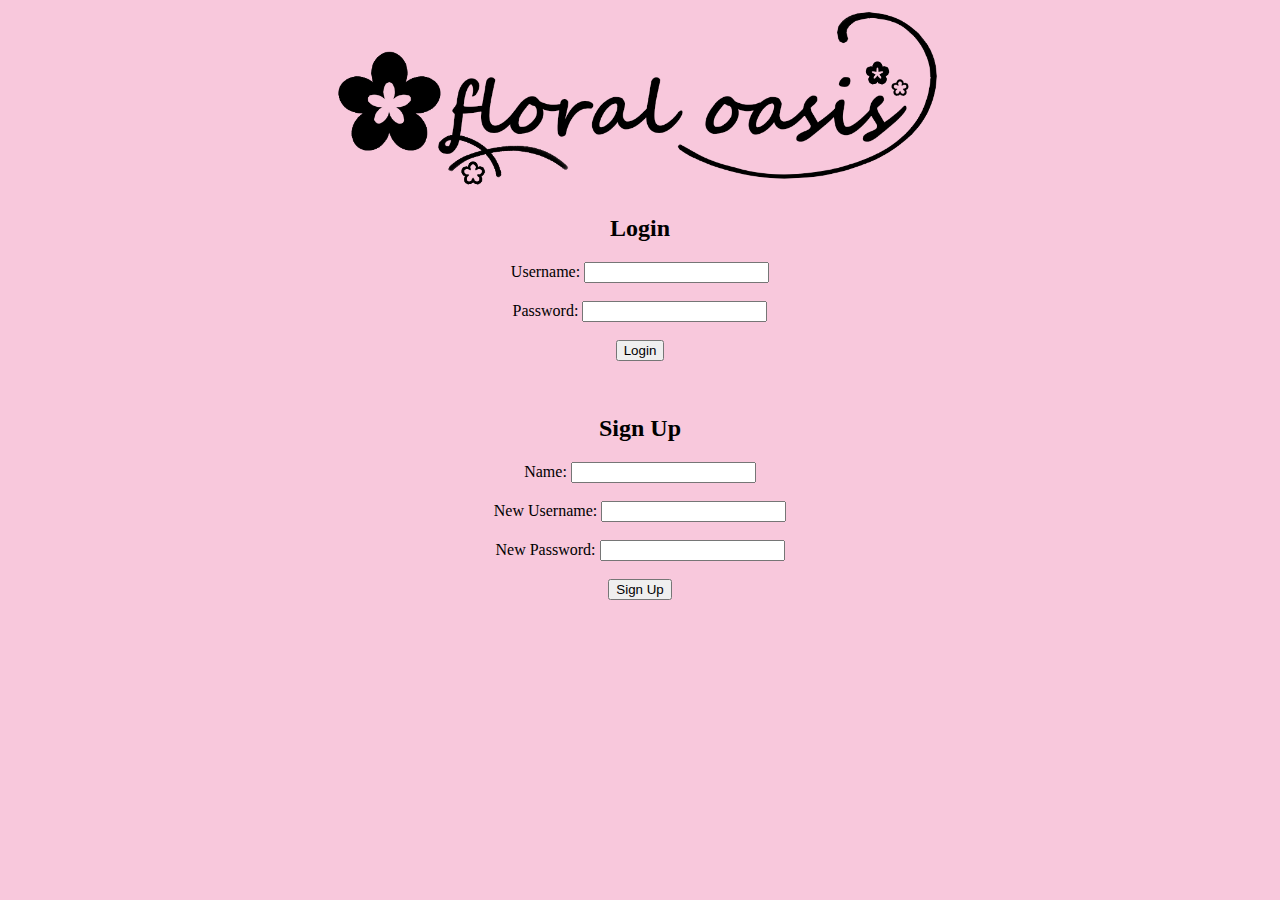
<file: index.html>
<!DOCTYPE html>
<html lang="en">
<head>
    <meta charset="UTF-8">
    <meta name="viewport" content="width=device-width, initial-scale=1.0">
    <title>Login Page</title>

    <img id=logo src="./images/logo.png" alt="site_logo" width=500 length=100 class=center>

    <link href="./css/style.css" rel="stylesheet" type="text/css">
    <script src=https://code.jquery.com/jquery-3.6.4.min.js> </script>
</head>
<body>
    <h2>Login</h2>
    <form id="loginForm">
        <label for="username">Username:</label>
        <input type="text" id="username" name="username" required><br><br>

        <label for="password">Password:</label>
        <input type="password" id="password" name="password" required><br><br>

        <input type="button" value="Login" onclick="checkLogin()">
    </form>

    <p id="loginStatus"></p>

    <br />

    <h2>Sign Up</h2>
    <form id="signupForm">
        <label for="newName">Name:</label>
        <input type="text" id="newName" name="newName" required><br><br>

        <label for="newUsername">New Username:</label>
        <input type="text" id="newUsername" name="newUsername" required><br><br>

        <label for="newPassword">New Password:</label>
        <input type="password" id="newPassword" name="newPassword" required><br><br>

        <input type="button" value="Sign Up" onclick="addUser()">
    </form>

    <p id="signUpStatus"></p>

    <script>
function checkLogin() { 
    $.get("/getCustomers", function (customers) {
        console.log("Printing customer table:");
        console.log(customers);

        var username = $("#username").val();
        var password = $("#password").val();

        var userFound = false;

        for (var i = 0; i < customers.length; i++) {
            if (username === customers[i].customer_username) {
                if (password === customers[i].customer_password) {
                    console.log("Valid");
                    localStorage.setItem("currentUser", username);
                    localStorage.setItem("currentUserId", customers[i].customer_id);
                    window.location.href = "./html/home.html";
                    userFound = true;
                } else {
                    $("#loginStatus").text("Incorrect password");
                    userFound = true;
                }
                break;
            }
        }

        if (!userFound) {
            $("#loginStatus").text("No username found");
        }
    })
    .fail(function (error) {
        console.error("Error fetching customers: " + error);
    });
}

function addUser() {
    var newName = $("#newName").val();
    var newUsername = $("#newUsername").val();
    var newPassword = $("#newPassword").val();

    // Create an object to send in the POST request
    var newRow = {
        customer_name: newName,
        customer_username: newUsername,
        customer_password: newPassword
    };

    // Send an AJAX POST request to update the server-side database with the new data
    $.ajax({
        type: "POST",
        url: "/insertCustomer",
        contentType: "application/json", // Set content type to JSON
        data: JSON.stringify(newRow), // Convert the JavaScript object to JSON
        success: function (response) {
            console.log("New row added to the database");
            $("#loginStatus").text("Account created. Proceed to login.");
        },
        error: function (error) {
            console.error("Error adding a new row: " + error.responseText);
        }
    });
}
    </script>
</body>
</html>
</file>
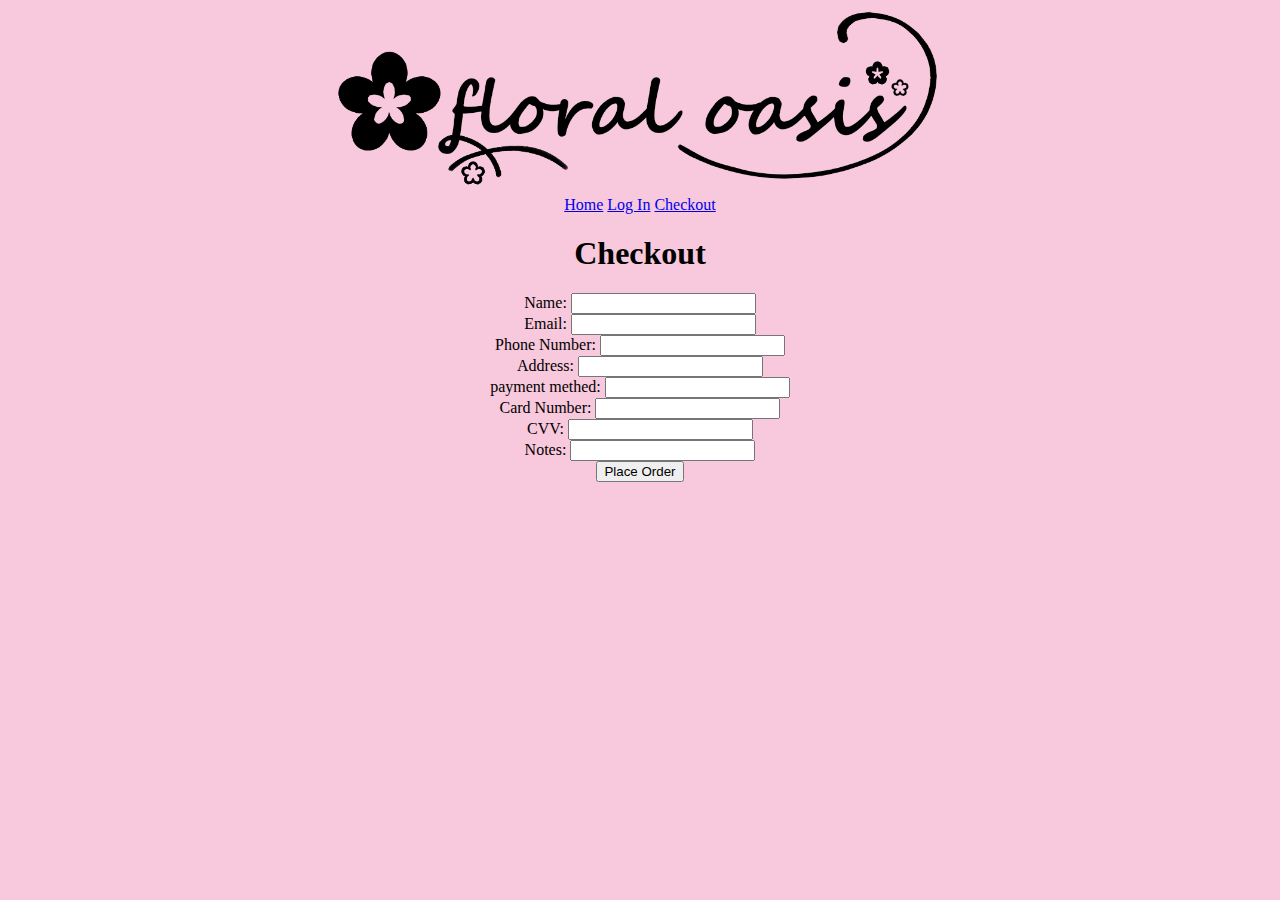
<file: checkout.html>
<!DOCTYPE html>
<html lang="en">
<head>
    <meta charset="UTF-8">
    <meta name="viewport" content="width=device-width, initial-scale=1.0">
    <title>Checkout - Floral Oasis</title>
    
     <img id=logo src="../images/logo.png" alt="site_logo" width=500 length=100 class=center> 
     <nav>
        <a href="home.html">Home</a>
        <a href="../index.html">Log In</a>
        <a href="checkout.html">Checkout</a>
      </nav>
      <link href="../css/style.css" rel="stylesheet" type="text/css">
      <script src=https://code.jquery.com/jquery-3.6.4.min.js> </script>
</head>
<body>
    <h1>Checkout</h1>
    <form id="checkoutForm">
        <label for="name">Name:</label>
        <input type="text" id="name" required><br>

        <label for="name">Email:</label>
        <input type="text" id="Email" required><br>

        <label for="address">Phone Number:</label>
        <input type="text" id="Number" required><br>

        <label for="address">Address:</label>
        <input type="text" id="address" required><br>

        <label for="address">payment methed:</label>
        <input type="text" id="payment" required><br>

        <label for="address">Card Number:</label>
        <input type="text" id="payment" required><br>

        <label for="address">CVV:</label>
        <input type="text" id="payment" required><br>

        
        <label for="address">Notes:</label>
        <input type="text" id="Notes" required><br>


        <button type="submit">Place Order</button>
    </form>
    <script>
        document.getElementById('checkoutForm').addEventListener('submit', function (e) {
            e.preventDefault();
            // add order in database
            addOrder();
            alert('Order placed successfully!'); // In a real system, you'd process the order and payment here.
        });

        // Initialize the order database
        let orderDatabase = [];
        let databaseProducts = [];

        function addOrder() {
            
            const storedCart = JSON.parse(localStorage.getItem("cart"));

            // Function to convert the cart into the order database
            function convertCartToOrderDatabase(cart) {
                for (const item of cart) {
                    const existingProduct = orderDatabase.find(product => product.productName === item.productName);
                    
                    if (existingProduct) {
                        // Product is already in the order database, update the count and total price
                        existingProduct.count++;
                        existingProduct.totalPrice += item.price;
                    } else {
                        // Product is not in the order database, add a new entry
                        orderDatabase.push({
                            productName: item.productName,
                            count: 1,
                            totalPrice: item.price,
                        });
                    }
                }
            }
            convertCartToOrderDatabase(storedCart);
            getDatabaseInfo(orderDatabase);
        }

    // Function to convert the cart into the order database
    function getDatabaseInfo(cart) {

    // Make a GET request to fetch products from the server
    $.get("/getProducts", function (products) {
        // Assuming 'products' is an array of objects with 'product_name' and 'product_id' properties
        for (var i = 0; i < products.length; i++) {
            // Push each product name and product ID into the 'databaseProducts' array
            databaseProducts.push({
                productName: products[i].product_name,
                productId: products[i].product_id
            });
        }
        // Now 'databaseProducts' contains the product names and IDs from the server
        // You can use this array to map products in your cart to product IDs
    });

    var lastOrderNum;
    $.get("/getMostRecentOrder", function (orders) {
        lastOrderNum = orders.order_id;
    });

    let g;
    for (var i=0; i < databaseProducts.length, i++;)
    {
        for (var j=0; j < orderDatabase.length; j++)
        {
            if (orderDatabase[j].productName == databaseProducts[i].productName)
            {
                orderDatabase[j].product_id = databaseProducts[i].productId;
            }
        }
    }

    const currentUser = localStorage.getItem("currentUser");
    const currentUserId = localStorage.getItem("currentUserId");
    var newName = $("#name").val;
    console.log("printing orderDatabase");
    console.log(orderDatabase);
    var newRow = []
    orderDatabase.forEach(function(){
        newRow = {
            customer_id: 2,
            order_id: 7,
            product_id: 1,
            order_amount: 3
        };
        console.log("printing newRow");
        console.log(newRow);
        InsertOrder(newRow);
    })
}

function InsertOrder(newOrderPart)
{
    console.log("inside insertOrder");
    $.ajax({
        type: "POST",
        url: "/insertOrder",
        contentType: "application/json", // Set content type to JSON
        data: JSON.stringify(newOrderPart), // Convert the JavaScript object to JSON
        success: function (response) {
            console.log("New order added to the database");
            $("#loginStatus").text("Order processed.");
        },
        error: function (error) {
            console.error("Error adding a new row: " + error.responseText);
        }
    }
    )
}

    </script>
</body>
</html>
</file>
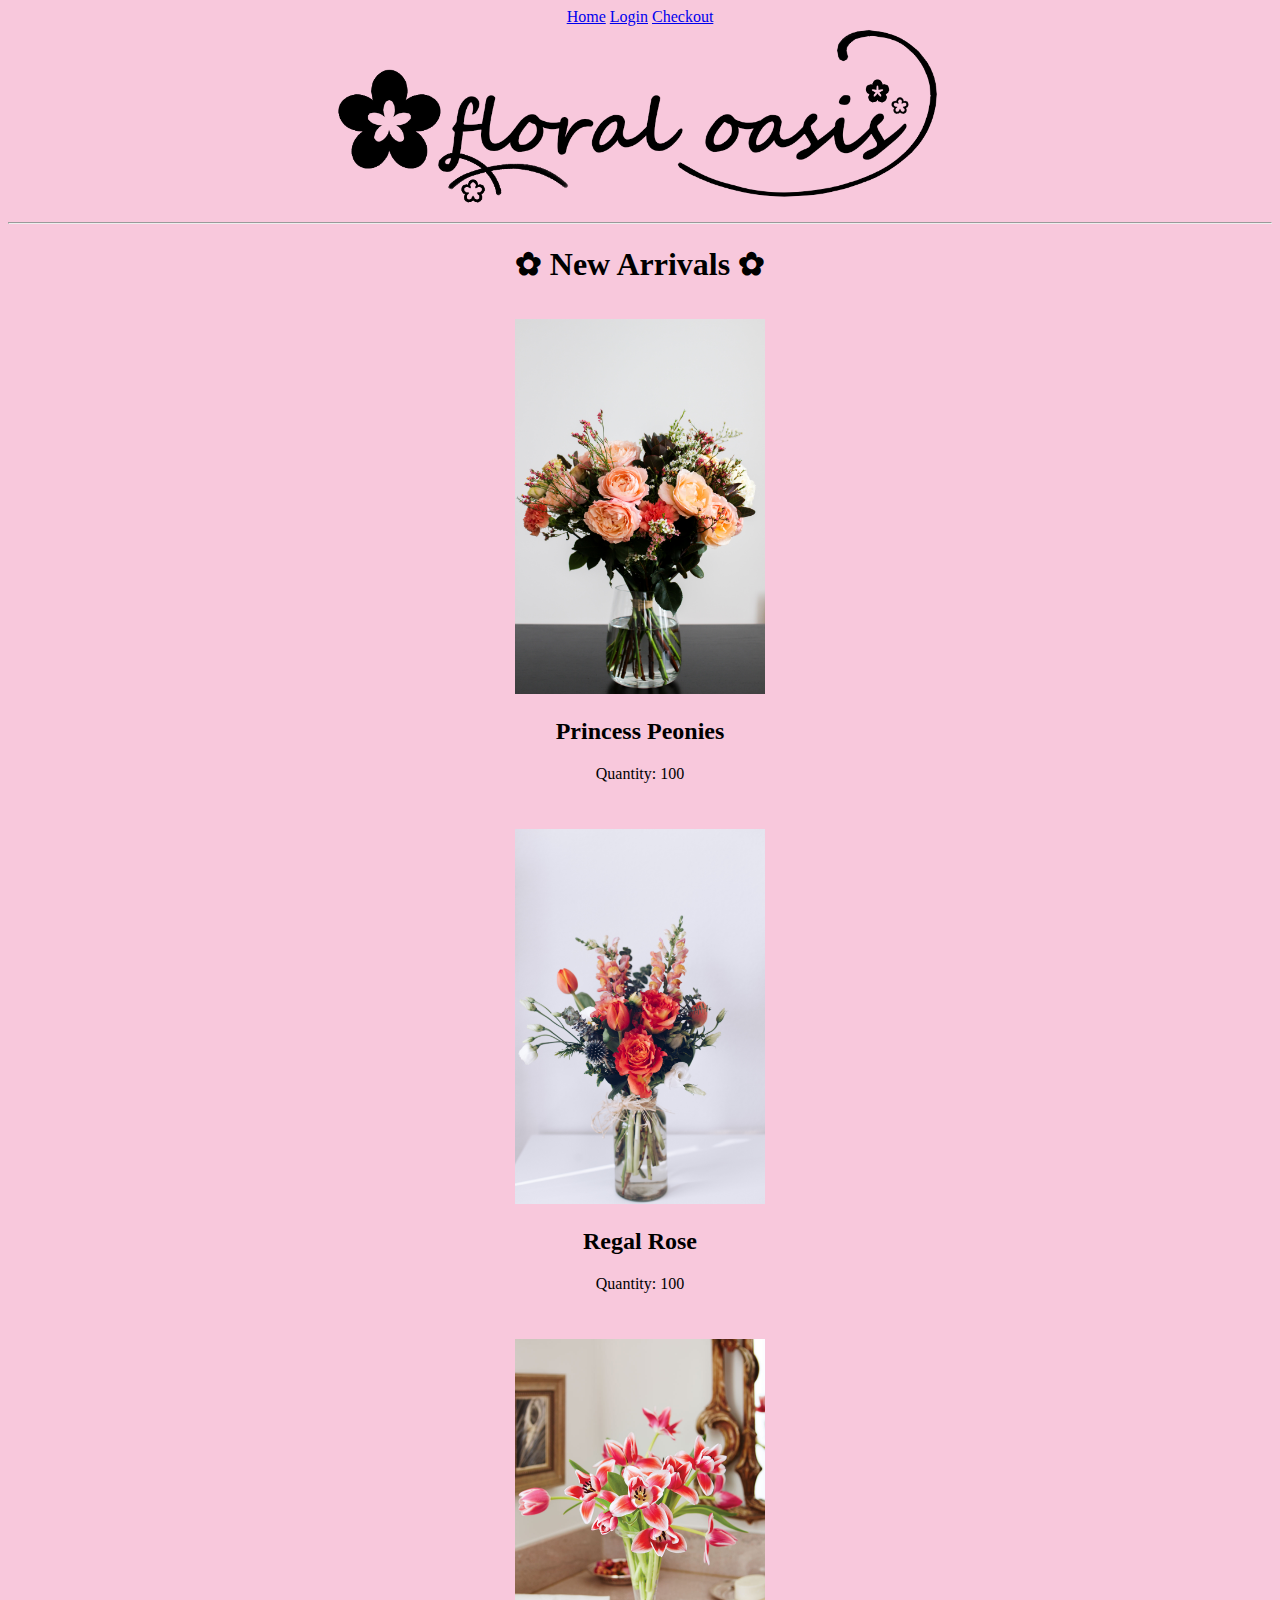
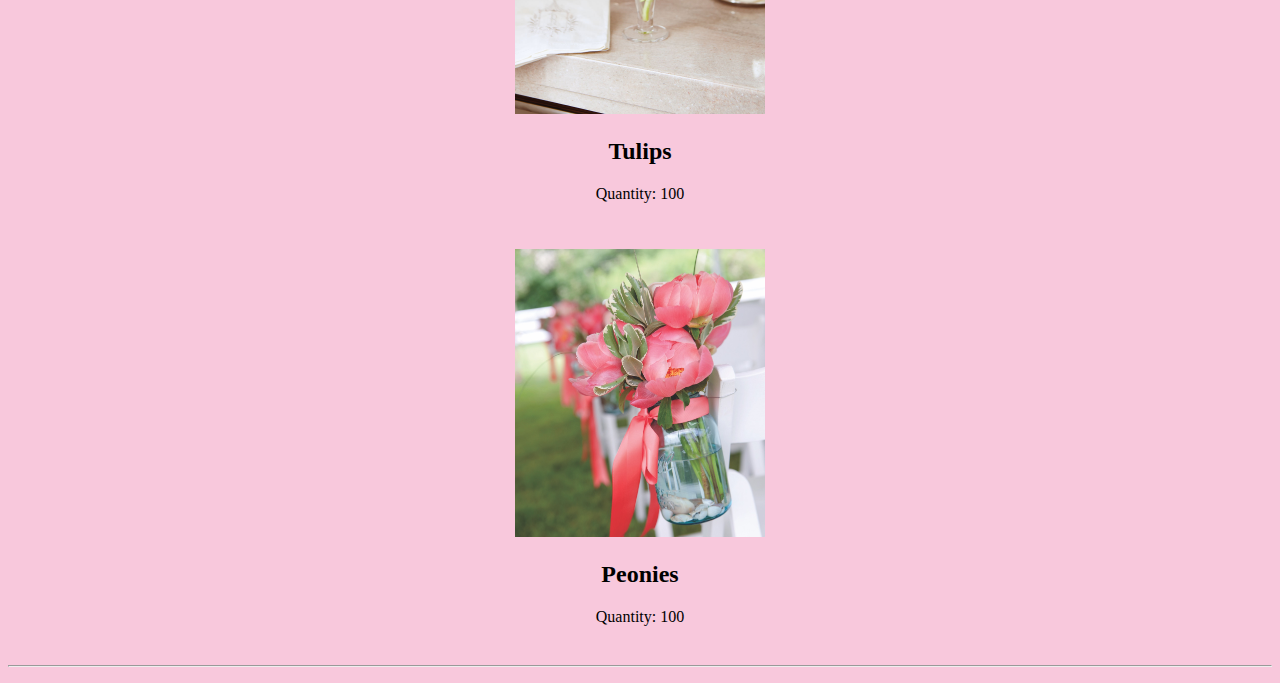
<file: html/admin.html>
<!DOCTYPE html>
<html lang="en">
<head>
    <meta charset="UTF-8">
    <meta name="viewport" content="width=device-width, initial-scale=1.0">
    <title>Admin - Floral Oasis</title>

    <nav>
        <a href="home.html">Home</a>
        <a href="../index.html">Login</a>
        <a href="checkout.html">Checkout</a>
    </nav>
    <img id=logo src="../images/logo.png" alt="site_logo" width=500 length=100 class=center>
    
    <link href="../css/style.css" rel="stylesheet" type="text/css">
</head>
<body> 
    <hr>
    <h1>✿ New Arrivals ✿</h1>
    <div class="product1">
        <img src="../images/pinkpeony.jpg" alt="Pink Peony" width=250 length=500>
        <h2>Princess Peonies</h2>
        <p>Quantity: <span id="pinkpeonyquantity">100</span></p>
    </div>

    <div class="product2">
        <img src="../images/redrose.jpg" alt="Red Rose" width=250 length=500>
        <h2>Regal Rose</h2>
        <p>Quantity: <span id="redrosequantity">100</span></p>
    </div>

    <div class="product3">
        <img src="../images/tulips.jpeg" alt="Tulips"z width=250 length=500>
        <h2>Tulips</h2>
        <p>Quantity: <span id="tulipsquantity">100</span></p>
    </div>

    <div class="product4">
        <img src="../images/peonies.jpeg" alt="Peonies" width=250 length=500>
        <h2>Peonies</h2>
        <p>Quantity: <span id="peoniesquantity">100</span></p>
    </div>

    <hr>

</body>
</html>
</file>
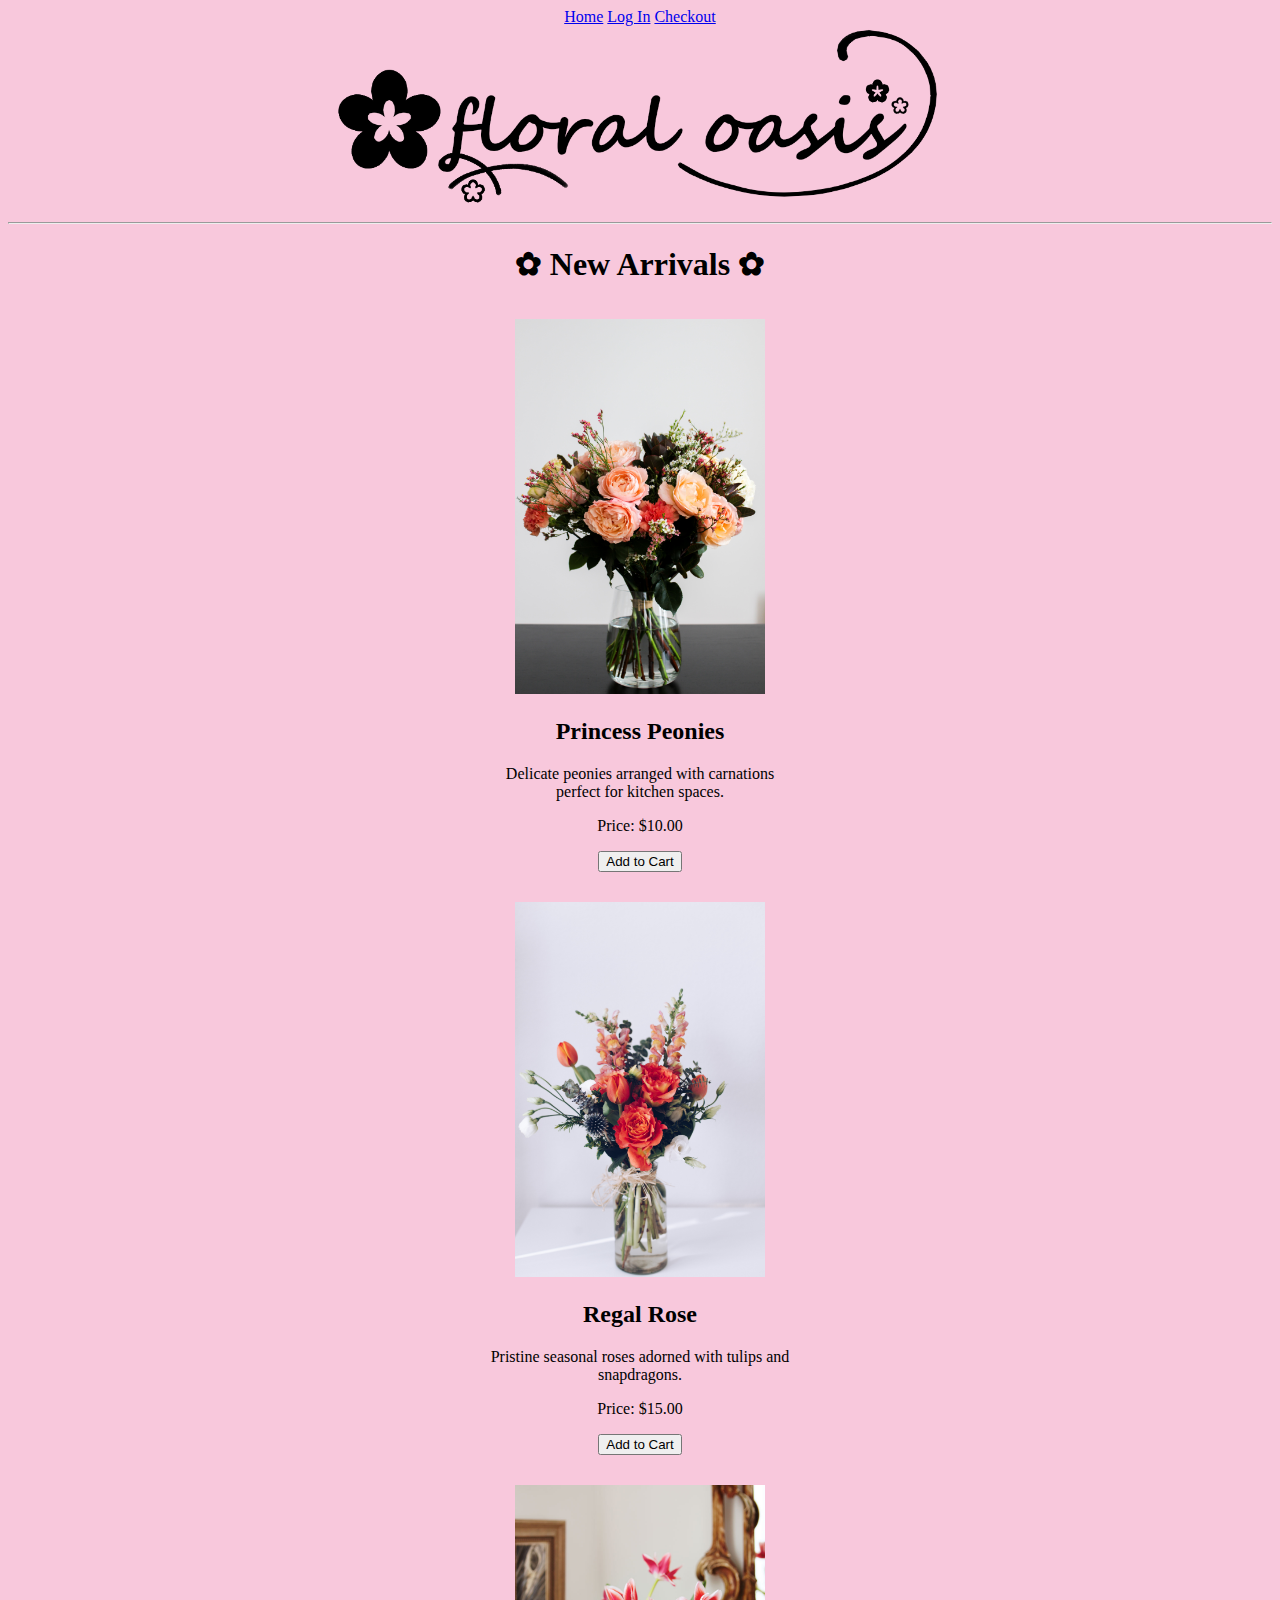
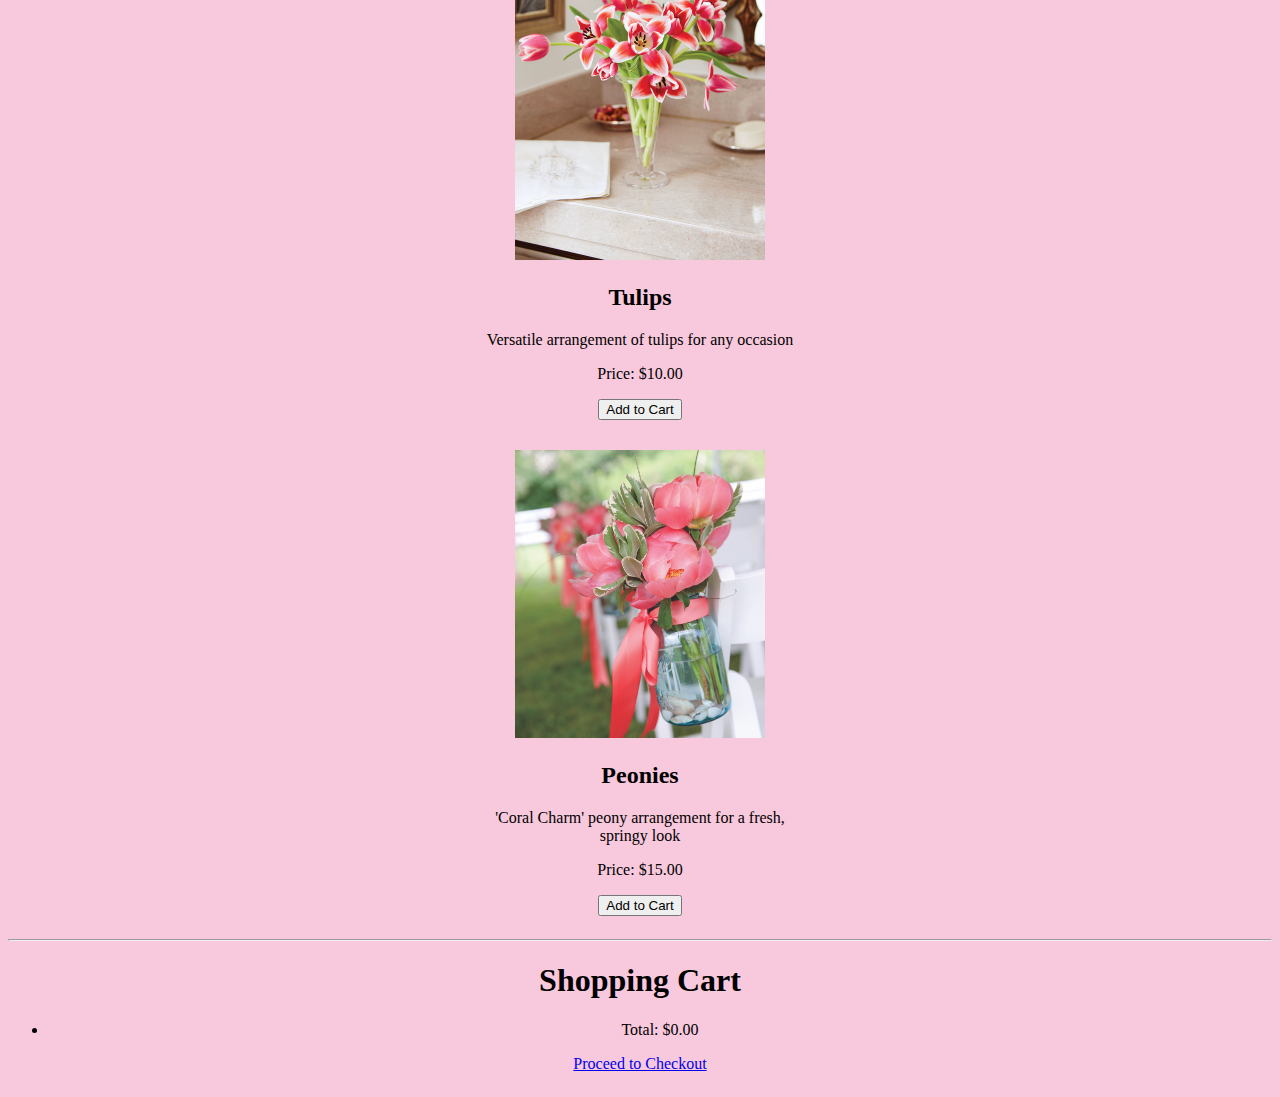
<file: html/home.html>
<!DOCTYPE html>
<html lang="en">
<head>
    <meta charset="UTF-8">
    <meta name="viewport" content="width=device-width, initial-scale=1.0">
    <title>Floral Oasis</title>

    <nav>
        <a href="home.html">Home</a>
        <a href="../index.html">Log In</a>
        <a href="../checkout.html">Checkout</a>
    </nav>
    <img id=logo src="../images/logo.png" alt="site_logo" width=500 length=100 class=center>
    
    <link href="../css/style.css" rel="stylesheet" type="text/css">
</head>
<body> 
    <hr>
    <h1>✿ New Arrivals ✿</h1>
    <div class="product1">
        <img src="../images/pinkpeony.jpg" alt="Pink Peony" width=250 length=500>
        <h2>Princess Peonies</h2>
        <p>Delicate peonies arranged with carnations perfect for kitchen spaces. </p>
        <p>Price: $10.00</p>
        <button onclick="addToCart('Princess Peonies', 10.00)">Add to Cart</button>
    </div>
    <div class="product2">
        <img src="../images/redrose.jpg" alt="Red Rose" width=250 length=500>
        <h2>Regal Rose</h2>
        <p>Pristine seasonal roses adorned with tulips and snapdragons.</p>
        <p>Price: $15.00</p>
        <button onclick="addToCart('Regal Rose', 15.00)">Add to Cart</button>
    </div>




    <div class="product3">
        <img src="../images/tulips.jpeg" alt="Tulips"z width=250 length=500>
        <h2>Tulips</h2>
        <p>Versatile arrangement of tulips for any occasion</p>
        <p>Price: $10.00</p>
        <button onclick="addToCart('Tulips', 10.00)">Add to Cart</button>
    </div>



    <div class="product4">
        <img src="../images/peonies.jpeg" alt="Peonies" width=250 length=500>
        <h2>Peonies</h2>
        <p>'Coral Charm' peony arrangement for a fresh, springy look</p>
        <p>Price: $15.00</p>
        <button onclick="addToCart('Peonies', 15.00)">Add to Cart</button>
    </div>
    <hr>

    <h1 >Shopping Cart</h1>
    <ul id="cart">
        <!-- Cart items will be displayed here -->
    </ul>
  

<p><a href="../checkout.html">Proceed to Checkout</a></p>

    <!-- 
    <h1>Checkout</h1>
    <form id="checkoutForm">
        <label for="name">Name:</label>
        <input type="text" id="name" required><br>
        <label for="address">Address:</label>
        <input type="text" id="address" required><br>
        <button type="submit">Place Order</button>
    </form>

-->

    <script>
        // Initialize the cart array and retrieve it from local storage if available
let cart = [];

const storedCart = localStorage.getItem('cart');
if (storedCart) {
    cart = JSON.parse(storedCart);
}

// Function to add an item to the cart
function addToCart(productName, price) {
    cart.push({ productName, price });

    // Save the updated cart data to local storage
    localStorage.setItem('cart', JSON.stringify(cart));

    // Update the cart display
    updateCartDisplay();
}

// Function to update the cart display
function updateCartDisplay() {
    const cartList = document.getElementById('cart');
    cartList.innerHTML = '';

    let total = 0;
    for (const item of cart) {
        total += item.price;
        cartList.innerHTML += `<li>${item.productName} - $${item.price.toFixed(2)}</li>`;
    }

    cartList.innerHTML += `<li>Total: $${total.toFixed(2)}</li>`;
}

// Initial call to display the cart contents
updateCartDisplay();
    </script>
</body>
</html>
</file>
<file: css/style.css>
body{
  font-family: Cambria, Cochin, Georgia, Times, 'Times New Roman', serif;
  background-color: #F8C8DC;
  text-align: center;
  align-content: center;
}

h1{
  text-align: center;
}

.center {
  display: block;
  margin-left: auto;
  margin-right: auto;
  width: 50%;
}

.product1{
  text-align: center;
  padding: 15px;
  width:25%;
  margin:auto;
}

.product2{
  text-align: center;
  padding: 15px;
  width:25%;
  margin:auto;
}


.product3{
  text-align: center;
  padding: 15px;
  width:25%;
  margin:auto;
}

.product4{
  text-align: center;
  padding: 15px;
  width:25%;
  margin:auto;
}




#checkoutForm{
  float:clear;
}
</file>
